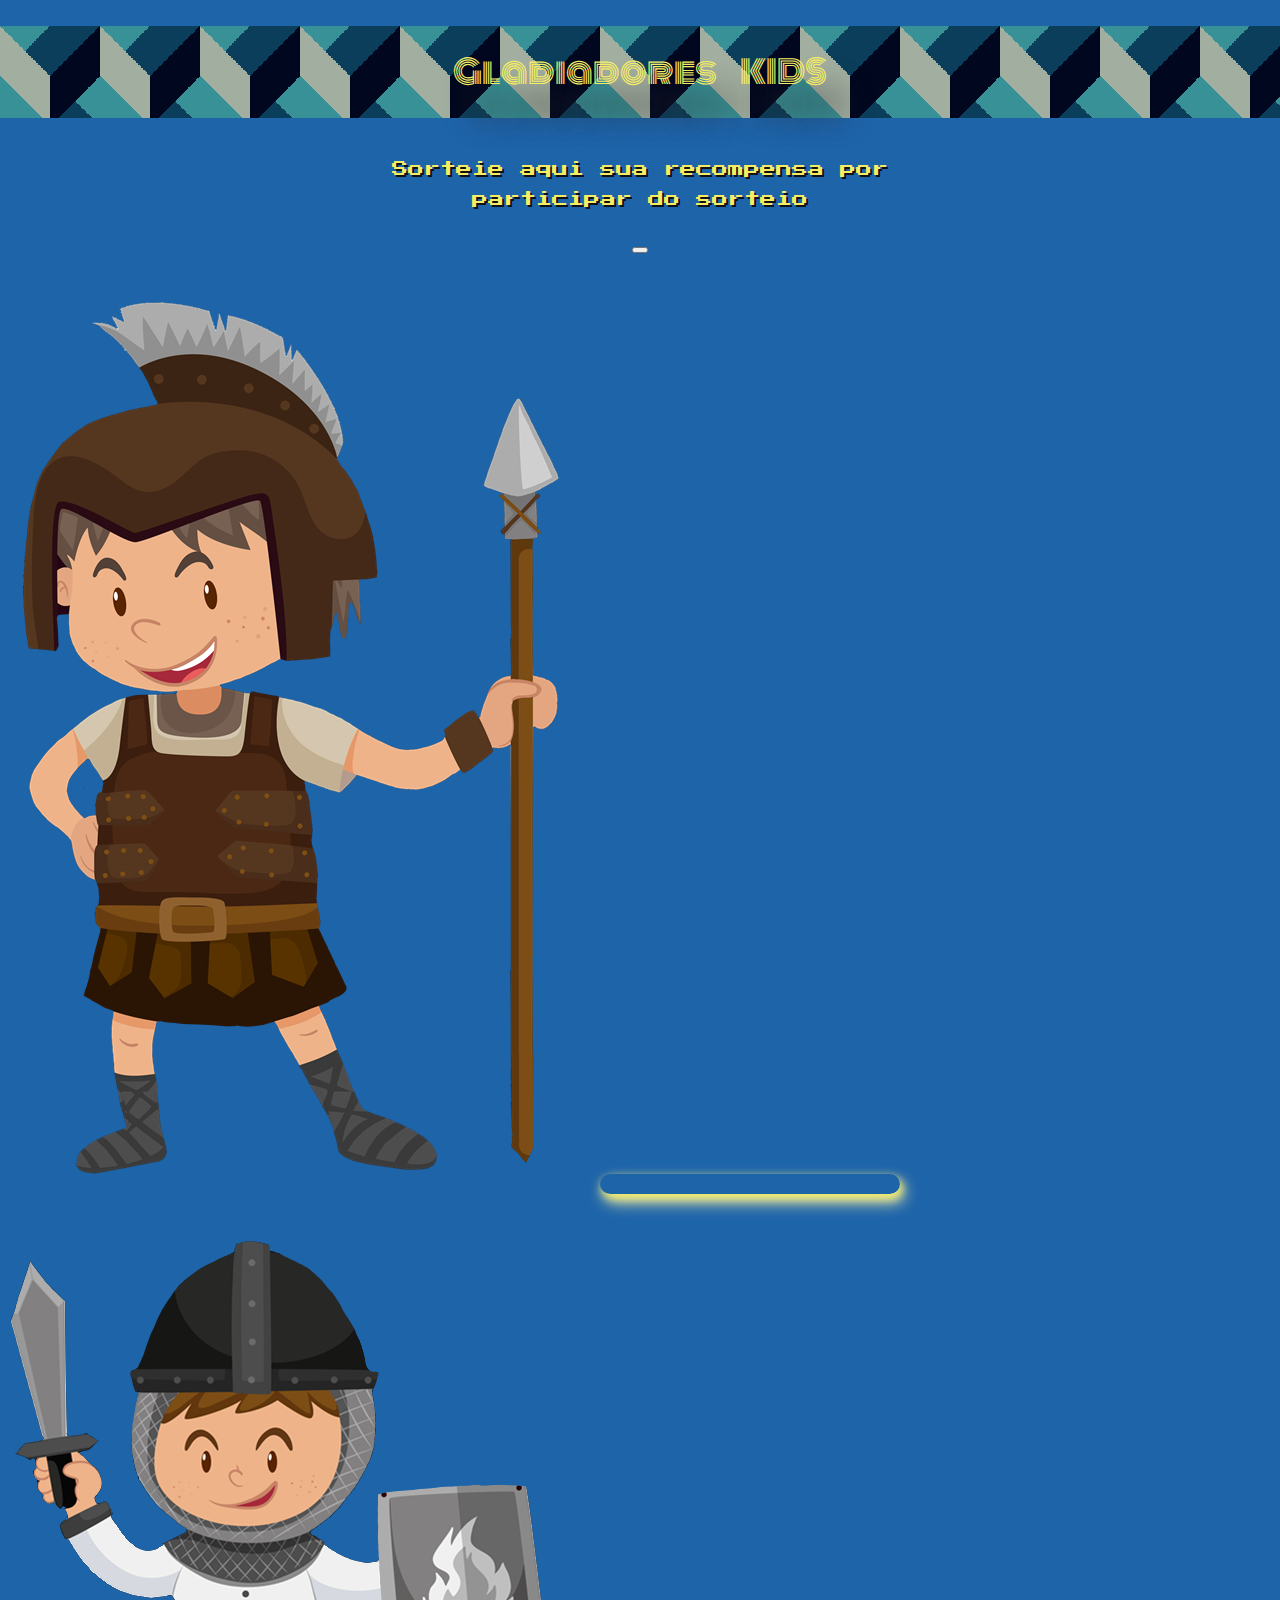
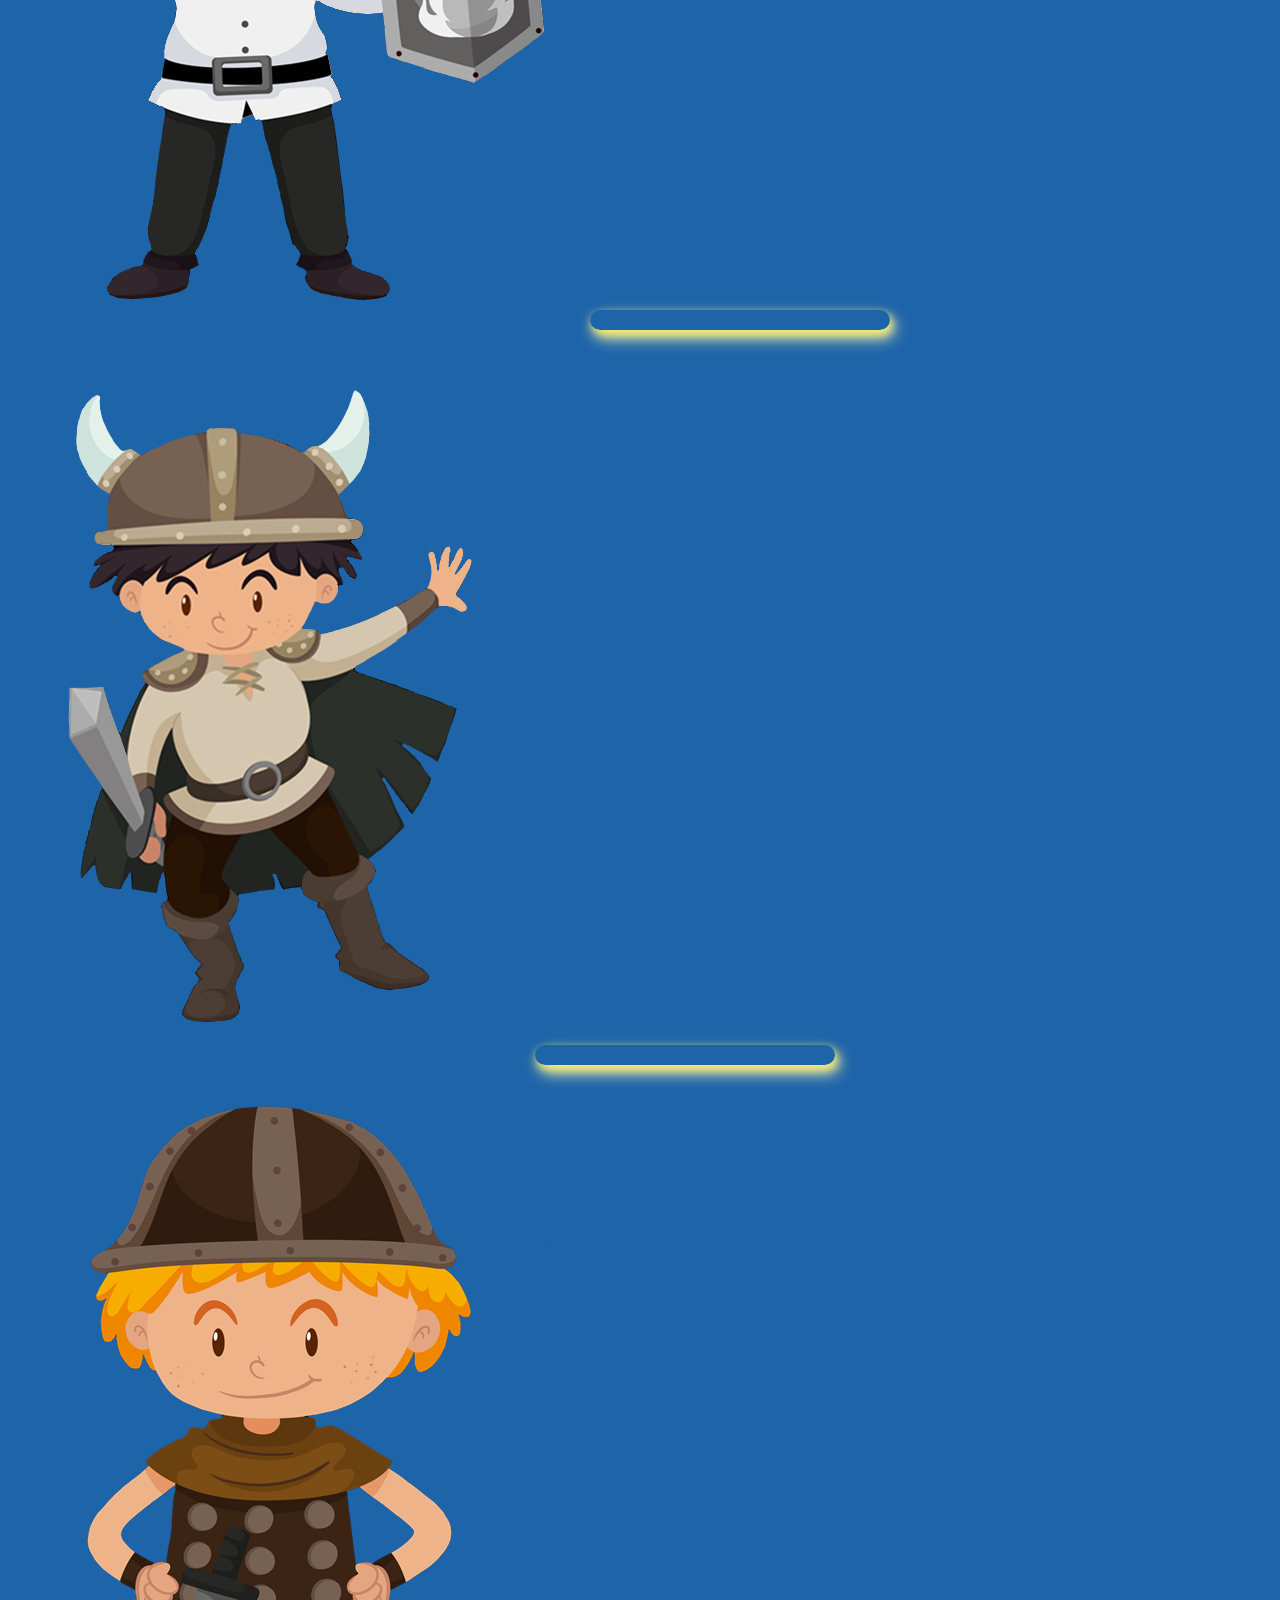
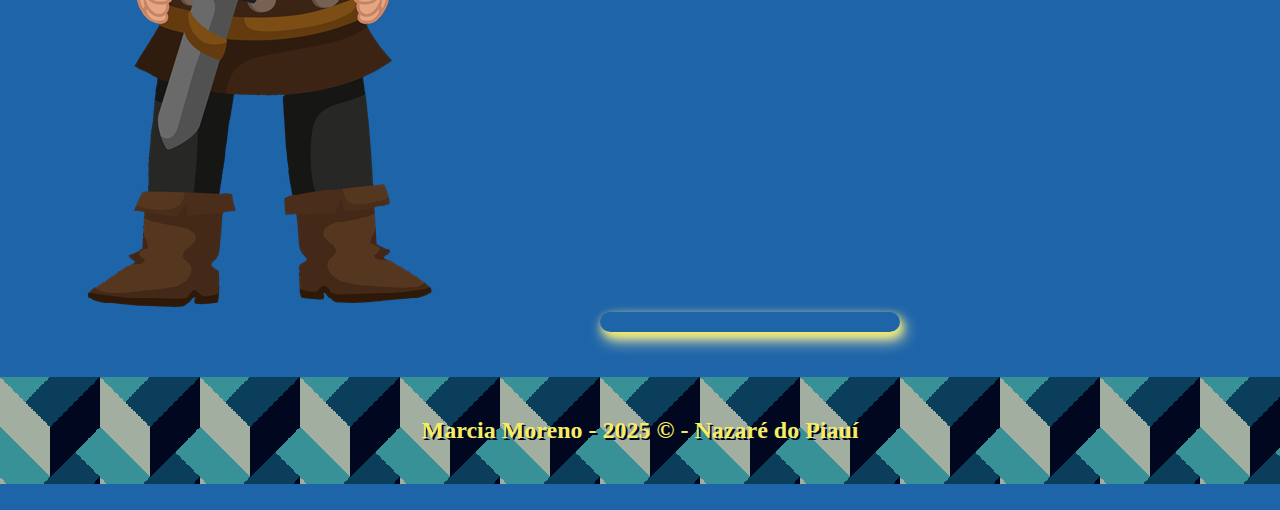
<file: 2. Calculadora de Partidas Rankeadas/index.html>
<!DOCTYPE html>
      <html lang="pt-br">
            <head>
                  <meta charset="UTF-8">
                  <meta name="viewport" content="width=device-width, initial-scale=1.0">
                  <title>Calculdora de Partidas Rankeadas</title>
                  <link rel="stylesheet" href="css/estilo.css">
                  <script src="index.js" defer></script>
            </head>
            <body>
                  <header>
                        <h1 class="h1"> Gladiadores KIDS</h1>
                  </header>
                  <div class="recompensa">
                        <p>Sorteie aqui sua recompensa por participar do sorteio</p>
                        <button onclick="realizarSorteio()"></button>
                        <p id="resultado"></p>
                  </div>
                  <main>
                        <div class="container_hero">
                              <img src="./Imagens/soldado01.png" alt="Soldado Romano kid 01">
                              <button onclick="janelaModal()" class="btn"></button>
                        </div>
                        <div class="container_hero">
                              <img src="./Imagens/soldado02.png" alt="Soldado Romano kid 02">
                              <button onclick="janelaModal()" class="btn"></button>
                        </div>
                        <div class="container_hero">
                              <img src="./Imagens/soldado03.png" alt="Soldado Romano kid 03">
                              <button onclick="janelaModal()" class="btn"></button>
                        </div>
                        <div class="container_hero">
                              <img src="./Imagens/soldado04.png" alt="Soldado Romano kid 04">
                              <button onclick="janelaModal()" class="btn"></button>
                        </div>
                  </main>
                  <footer>
                        <h2>Marcia Moreno - 2025 &copy - Nazaré do Piauí</h2>
                  </footer>
            </body>
      </html>
</file>
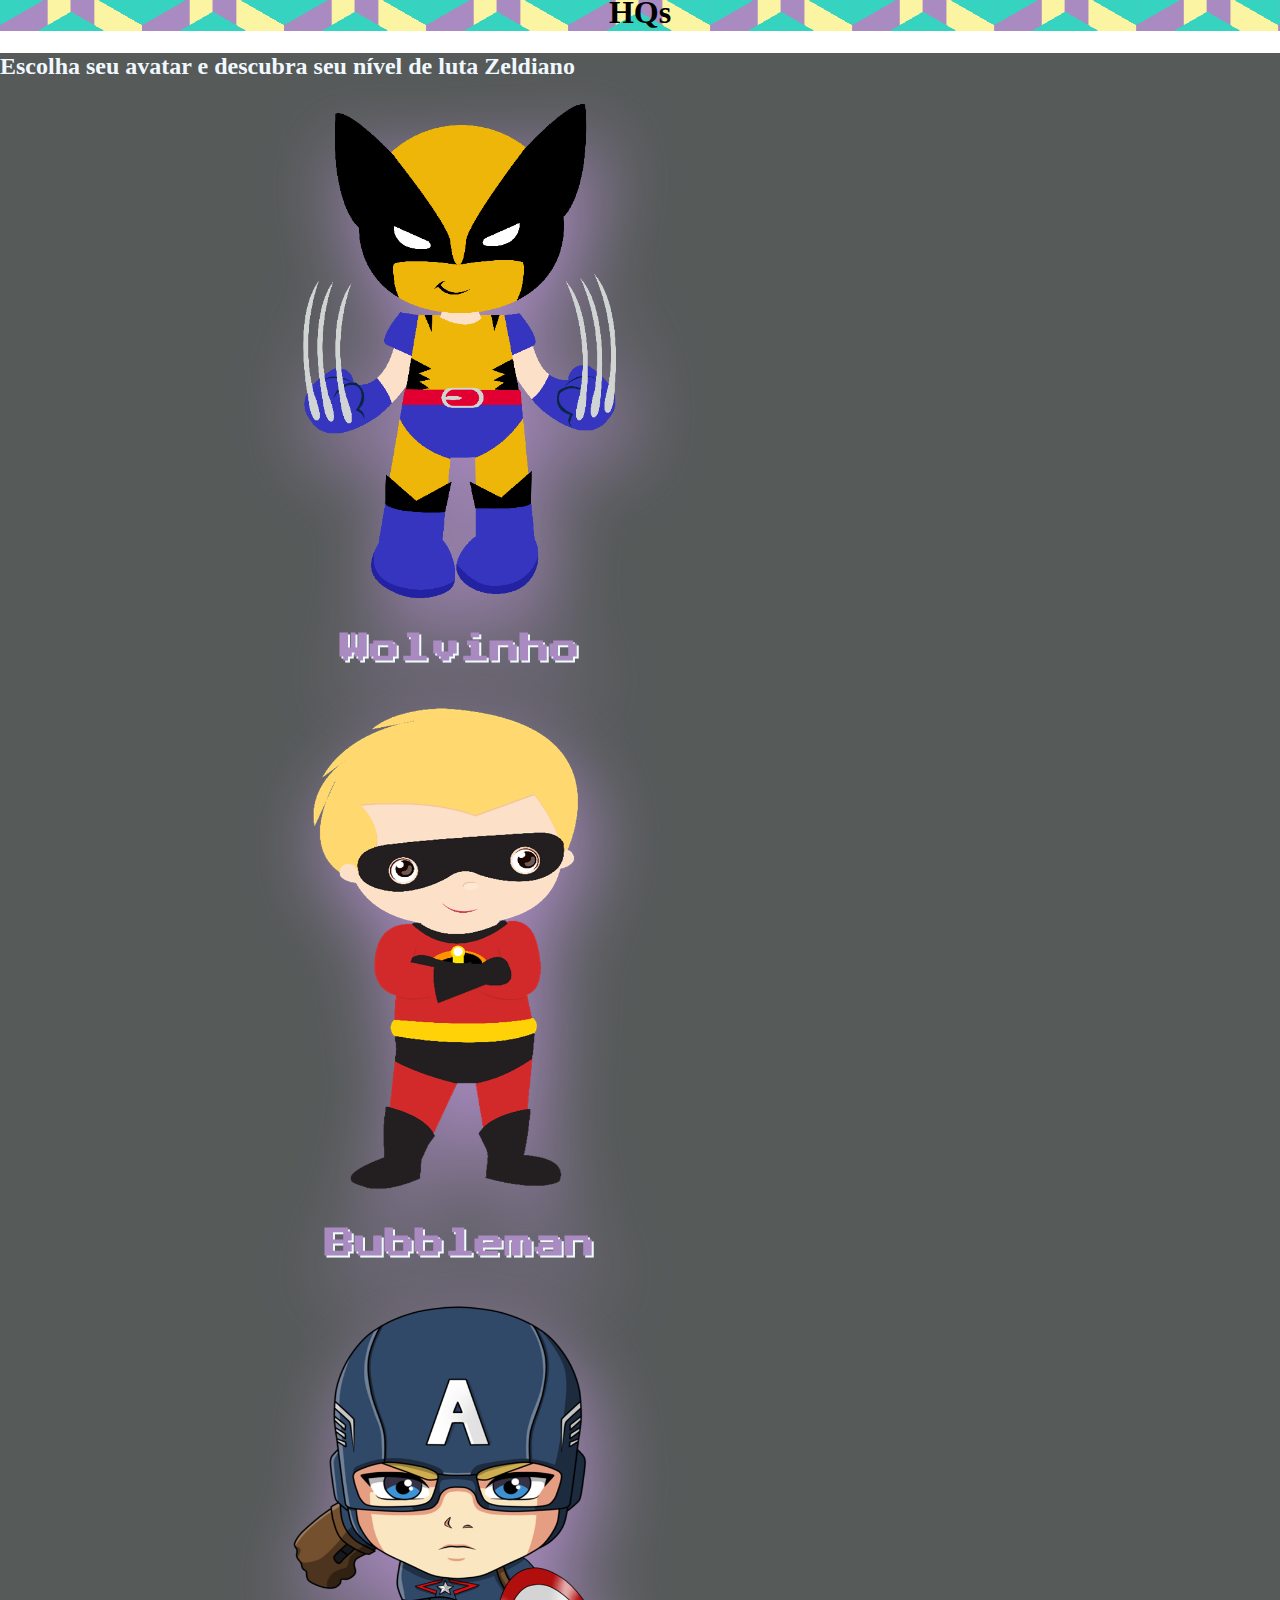
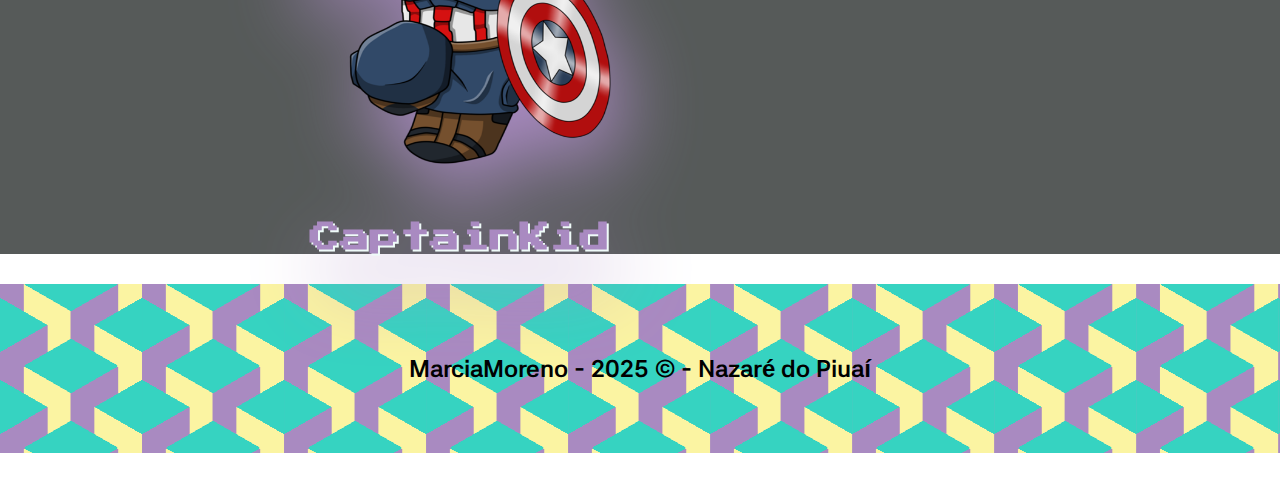
<file: Desafio de Projeto - Classificador de Nivel de Herói/index.html>
<!DOCTYPE html>
     <html lang="pt-br">
          <head>
               <meta charset="UTF-8">
               <meta name="viewport" content="width=device-width, initial-scale=1.0">
               <title>Home  Zeldianos</title>
               <link rel="stylesheet" href="css/estilo.css">
          </head>
          <body>
               <header>
                    <h1 class="game_name">FIGHT ZONE <br><b class="subtitle">HQs</b></h1>                    
               </header>  
               <main>
                    <h2>Escolha seu avatar e descubra seu nível de luta Zeldiano</h2>
                    <div class="container">
                         <div class="zeldiano_hero">
                              <img src="./Imagens/heroi01.png" alt="Heroi Zeldiano Wolvinho">
                              <h3>Wolvinho</h3>
                         </div>
                         <div class="zeldiano_hero">
                              <img src="./Imagens/heroi02.png" alt="Heroi Zeldiano Bubbleman">
                              <h3>Bubbleman</h3>
                         </div>
                         <div class="zeldiano_hero">
                              <img src="./Imagens/heroi03.png" alt="Heroi Zeldiano CaptainKid">
                              <h3>CaptainKid</h3>
                         </div>
                    </div>
               </main>
               <footer>
                    <h2>MarciaMoreno - 2025 &copy; - Nazaré do Piuaí</h2>
               </footer>
               <script src="index.js"></script>
          </body>
     </html>
</file>
<file: 2. Calculadora de Partidas Rankeadas/css/estilo.css>
@import url('https://fonts.googleapis.com/css2?family=Anton&family=Bytesized&family=Monoton&family=PT+Sans+Narrow:wght@400;700&display=swap');
@import url('https://fonts.googleapis.com/css2?family=Anton&family=Bytesized&family=Monoton&family=PT+Sans+Narrow:wght@400;700&family=Press+Start+2P&display=swap');
@import url('https://fonts.googleapis.com/css2?family=42dot+Sans:wght@300..800&family=Anton&family=Bytesized&family=Monoton&family=PT+Sans+Narrow:wght@400;700&family=Press+Start+2P&display=swap');

/******************************************************************************************************************
***************DESAFIO DE PROJETO - Lógica de Programação - Nazaré do Piauí 18/03 ********************************/

          /*** Fontes do GOOGLE  */
          .monoton-regular {
               font-family: "Monoton", sans-serif;
               font-weight: 400;
               font-style: normal;
          }
          .press-start-2p-regular {
               font-family: "Press Start 2P", system-ui;
               font-weight: 400;
               font-style: normal;
          }
          .texto {
               font-family: "42dot Sans", sans-serif;
               font-optical-sizing: auto;
               font-weight: 400;
               font-style: normal;
          }    
/****************************************************************************************************
********* Estilização do BODY */
          a{ text-decoration: none;}
          body{
               flex-wrap: wrap; margin: 0; padding: 0; min-width: 360px;
               background-color: #1E64A9 ;
          }
          ul li{ list-style: none;} 
          header,footer{
               --s: 100px; /* control the size*/
               --c1: #0B3E5A;
               --c2: #00071E;
               --c3: #389196;
               --c4: #A2AFA0;
               text-align: center;
               background:
               conic-gradient(from  45deg at 75% 75%, var(--c3) 90deg,var(--c1) 0 180deg,#0000 0),
               conic-gradient(from -45deg at 25% 25%, var(--c3) 90deg,#0000 0),
               conic-gradient(from -45deg at 50% 100%,#0000 180deg,var(--c3) 0),
               conic-gradient(from -45deg,var(--c1) 90deg, var(--c2) 0 225deg,var(--c4) 0);
               background-size: var(--s) var(--s); 

          }
          .btn{
               width: 300px; padding: 10px 20px;  border-radius: 50px; line-height: 32px;
               background-color: transparent; border: none; text-align: center;
               box-shadow: 2px 4px 8px #f7ed65, 4px 8px 16px #f4efac;
               font-family: "Press Start 2P", system-ui; margin: 2%;
               text-shadow: 2px 2px 0 #f7ed65; font-size: 1.3rem;
          }
          .btn:hover{ background-color: #f7ed65; backdrop-filter: blur(10px); cursor: pointer;}

/****************************************************************************************************
********* Estilização do <Header> */
          header{ display: flex; justify-content: space-between; text-align: center; margin: 2% 0%; align-items: center;}
          .h1{
               font-size: 2rem;  font-family: "Monoton", sans-serif; font-weight: 200;
               word-spacing: 20px; color: #f7ed65; 
               text-shadow: 18px 32px 30px #322d32; width: 100%;
          }   
/****************************************************************************************************
********* Estilização do <Main> */

          /*** Estilização do sorteio de vitorias ....*/
          .recompensa{
               text-align: center; justify-items: center; min-width: 360px; flex-wrap: wrap;
               font-family: "Press Start 2P", system-ui; color: #f7ed65;
          }
          .recompensa p{ 
               padding: 10px; line-height: 30px; text-shadow: 2px 2px 0 #101112;
               width: 500px; margin: 10px;
          }
          .moeda{
               background-image: url("../Imagens/moeda.png");
               background-repeat: no-repeat; background-size: cover; 
               width: 70px; height: 70px; border-radius: 100%;
          }
          .moeda:hover{ box-shadow: 2px 4px 18px #00071E;} 

          /*** Estilização da amostra dos herois do torneio ....*/
          .zona-de-herois{
               display: flex; flex-wrap: wrap; min-width: 350px;
               justify-content: center; align-items: center; text-align: center;
               margin-top: 4%; margin-bottom: 6%;
               background-image: url("../Imagens/back_topo.png");
               background-position: center; background-size: cover;
               background-repeat: repeat-y 100%;
          }
          .heroi img{ width: 160px; height: 200px; object-fit: contain; object-position: center;}
          .heroi{ max-width: 340px;}
          .heroi:nth-child(1):hover{
               animation: hero 3s ease-in-out infinite alternate;
               background-image: url("../Imagens/flash-de-luz.png");
               background-size: cover; border-radius: 50%;
          }
          .heroi:nth-child(2):hover{
               animation: hero 3s ease-in-out infinite alternate;
               background-image: url("../Imagens/flash-de-luz.png");
               background-size: cover; border-radius: 50%;
          }
          .heroi:nth-child(3):hover{
               animation: hero 3s ease-in-out infinite alternate;
               background-image: url("../Imagens/flash-de-luz.png");
               background-size: cover; border-radius: 50%;
          }
          .heroi:nth-child(4):hover{
               animation: hero 3s ease-in-out infinite alternate;
               background-image: url("../Imagens/flash-de-luz.png");
               background-size: cover; border-radius: 50%;
          }

          @keyframes hero{
               to{
                    transform: scale(1.5);
                    filter: drop-shadow( 30px 50px 80px #f7ed65);
                    background-image: url("../Imagens/flash-de-luz.png");
                    font-size: 2rem; 
                    
               }
          }

/****************************************************************************************************
********* Estilização das Janelas Modais */
          .janela-modal{
               width: 1500px; height: auto;  position: absolute; flex-wrap: wrap;
               background-color: rgba(0,0,0, 0.5); top: 230px; right: 0px;
               display: none; align-items: center; justify-content: center;
               min-width: 360px; padding-bottom: 10%; 
               
          }
          .modal{
               width: 60%; min-width: 360px; margin: 2% 5%; 
               background-color: rgba(255,255,255, 0.589); flex-wrap: wrap;
               backdrop-filter: blur(10px); padding: 20px; border-radius: 20px;
               font-family: "Press Start 2P", system-ui; color: #00071E;
          }
          .fechar_modal{
               position: absolute; top: -10px; right: -10px; cursor: pointer;
               width: 30px; height: 30px; border-radius: 50%; border: 0;
               background-color: red; color: #f7ed65; font-size: 22px;
          }
          .janela-modal.abrir{ display: flex; flex-wrap: wrap; }

          @keyframes abrirModal {
               from{
                    opacity: 0; transform: translate3d( 0,-20px,-5px);
               }
               to{
                    opacity: 1; transform: translate3d(0,0,0);
               }
          }
          .abrir .modal{ animation: abrirModal 0.5s}

          /*** Estilização do conteudo da janela Modal */
               .fechar_oponente{
                    position: absolute; top: -10px; right: -10px; cursor: pointer;
                    width: 30px; height: 30px; border-radius: 50%; border: 0;
                    background-color: red; color: #f7ed65; font-size: 22px;
               }
               .oponente{ display: flex; justify-content: center; align-items: center; flex-direction: row; }
               .oponente_img{ 
                    width: 150px; height: 150px; object-fit: fill; object-position: center; border-radius: 30px;
                    box-shadow: 12px 12px 0 #455b70, 14px 14px 0 #faec6b; border: inset 2px #9517e3;
               }
               .oponente_img:hover{ 
                    box-shadow: 12px 12px 0 #389196, 14px 14px 0 #faec6b; border: inset 2px #9517e3;
               }
               .info {
                    display: none;
                    position: relative;
                    background: white;
                    padding: 10px;
                    border: 1px solid black;
               }
               .info.abrir {
                    display: flex; 
               }

               .oponente #disputado{
                    display: block; justify-content: center; background-color: #f7ed65a5;
                    font-family: "42dot Sans", sans-serif; width: 350px; padding: 40px;
                    border-radius: 32px;
               }
               .oponente #disputado_concluido{
                    display: block; justify-content: center; background-color: #f7ed65a5;
                    font-family: "42dot Sans", sans-serif; width: 350px; padding: 40px;
                    border-radius: 32px;
               }

               #disputado, #disputado_concluido {
                    display: none;
                    position: relative;
                    background: white;
                    padding: 10px;
                    border: 1px solid black;/* Começa invisível */
                }
/****************************************************************************************************
********* Estilização do Footer */
          footer{
               padding: 20px; color: #f7ed65; margin-top: 20px; margin-bottom: 2%;
               text-shadow: 2px 2px 0 #00071E;
          }
</file>
<file: Desafio de Projeto - Classificador de Nivel de Herói/css/estilo.css>
@import url('https://fonts.googleapis.com/css2?family=Anton&family=Bytesized&family=Monoton&family=PT+Sans+Narrow:wght@400;700&display=swap');
@import url('https://fonts.googleapis.com/css2?family=Anton&family=Bytesized&family=Monoton&family=PT+Sans+Narrow:wght@400;700&family=Press+Start+2P&display=swap');
@import url('https://fonts.googleapis.com/css2?family=42dot+Sans:wght@300..800&family=Anton&family=Bytesized&family=Monoton&family=PT+Sans+Narrow:wght@400;700&family=Press+Start+2P&display=swap');

/******************************************************************************************************************
***************DESAFIO DE PROJETO - Lógica de Programação - Nazaré do Piauí 18/03 ********************************/

    /*** Fontes do GOOGLE  */
        .monoton-regular {
            font-family: "Monoton", sans-serif;
            font-weight: 400;
            font-style: normal;
        }
        .press-start-2p-regular {
            font-family: "Press Start 2P", system-ui;
            font-weight: 400;
            font-style: normal;
        }

        .texto {
            font-family: "42dot Sans", sans-serif;
            font-optical-sizing: auto;
            font-weight: 400;
            font-style: normal;
        }    
/****************************************************************************************************
********* Estilização do BODY */

        body{
            margin: 0 auto; padding: 0;
            flex-wrap: wrap; min-width: 360px;             
        }
        main{ background-color: #565a59; color: aliceblue; }
        p{ font-size: 1.4rem; }
        ul li{ list-style: none;}
        header,footer{ text-align: center;}

/****************************************************************************************************
********* Estilização dos itens do HEADER */
        header {
            --s: 82px; /* control the size*/
            --c1: #a98ac1;
            --c2: #fbf4a2;
            --c3: #36d3c1;

            --_g: var(--c3) 0 120deg,#0000 0;
            background:
            conic-gradient(from -60deg at 50% calc(100%/3),var(--_g)),
            conic-gradient(from 120deg at 50% calc(200%/3),var(--_g)),
            conic-gradient(from  60deg at calc(200%/3),var(--c3) 60deg,var(--c2) 0 120deg,#0000 0),
            conic-gradient(from 180deg at calc(100%/3),var(--c1) 60deg,var(--_g)),
            linear-gradient(90deg,var(--c1)   calc(100%/6),var(--c2) 0 50%,
                                var(--c1) 0 calc(500%/6),var(--c2) 0);
            background-size: calc(1.732*var(--s)) var(--s);
            margin-top: -5%;
        }     
        .h1{
            font-size: 6rem;  font-family: "Monoton", sans-serif; font-weight: 200;
            word-spacing: 20px; background-color: var(--c1); color: var(--c2);
            border-bottom: dotted 18px #36d3c1 ; margin: 5%; margin-top: 5%;
        }
        .tito{ 
            padding: 40px; color: #f5f599; 
            text-shadow: 2px 4px 18px #2e2635, 4px 8px 22px #2e2635, 8px 16px 42px #2e2635;
       }

/****************************************************************************************************
******* Estilização da div das MOEDAS */

        .recompensa{
            width: 760px; height: 300px; text-align: center;
            flex-wrap: wrap; margin: auto; line-height: 32px; position: relative;
            display: block; padding: 25px;  font-family: "Press Start 2P", system-ui;
        }
        .recompensa img{ width: 100px; display: block; margin: auto; position: absolute; top: -1px; left: -2px;}
        .recompensa button{ 
            width: 100px; height: 100px; border-radius: 50%; position: relative; 
            animation: moeda 3s ease-in-out alternate infinite; 
            background: radial-gradient(circle, rgba(236,226,71,0.9551470246301645) 0%, rgba(147,129,23,1) 47%, rgba(242,224,115,0.8122898817730217) 100%);
        }
        @keyframes moeda {
            to{
                box-shadow: 2px 24px 56px #f5f599;
            } 
        }
        #resultado{ color: #fde445; font-size: 1.5rem; }

/****************************************************************************************************
********* Estilização das GRADES DOS HERÓIS... */
        .zona_zeldiana { 
            display: flex; flex: wrap; justify-content: center; width: 100%; 
            border-bottom: dotted 8px #36d3c1 ;
        }
        .zeldiano_hero, .info_hero{ width: 45%;}
        .zeldiano_hero{ 
            text-align: center;
            width: 100vh;  font-family: "Press Start 2P", system-ui; margin: 10px;
            color: #a98ac1; text-shadow: 2px 2px 0 #effbf9; font-size: 1.6rem;
            filter: drop-shadow( 10px 30px 40px #a98ac1); line-height: 32px;  
        }
        .zeldiano_hero img{
            width: 360px; height: 500px;
        }     
        .zeldiano_hero:nth-child(1):hover{
            animation: zeldiano_hero 3s ease-in-out alternate infinite;                 
        }
        .zeldiano_hero:nth-child(2):hover{
            animation: zeldiano_hero 3s ease-in-out alternate infinite;          
        }
        .zeldiano_hero:nth-child(3):hover{
            animation: zeldiano_hero 3s ease-in-out alternate infinite;           
        }
        .zeldiano_hero:nth-child(4):hover{
            animation: zeldiano_hero 3s ease-in-out alternate infinite;           
        }
        .zeldiano_hero:nth-child(5):hover{
            animation: zeldiano_hero 3s ease-in-out alternate infinite;           
        }
        .zeldiano_hero:nth-child(6):hover{
            animation: zeldiano_hero 3s ease-in-out alternate infinite;           
        }
        .zeldiano_hero:nth-child(7):hover{
            animation: zeldiano_hero 3s ease-in-out alternate infinite;           
        }
        .zeldiano_hero:nth-child(8):hover{
            animation: zeldiano_hero 3s ease-in-out alternate infinite;           
        }
        @keyframes zeldiano_hero {
            to{
                transform: scale(1);
                filter: drop-shadow( 10px 30px 40px #fdfbc9);
                background-image: url("../Imagens/estrela-bkg.png");
                font-size: 2rem; color: #fffca3;
                font-family: "Press Start 2P", system-ui; text-align: center; 
                text-shadow: 2px 4px 18px #2e2635, 4px 8px 22px #2e2635, 8px 16px 42px #2e2635;
            }
        }
        .info_hero{ 
            margin-top: 5%; 
            font-family: "Press Start 2P", system-ui; font-size: 1.3rem; line-height: 40px;
        }
        .info_hero span{ color: #fde445; text-shadow: 2px 2px 0 #a98ac1; text-align: left;}
        .answer{ color: #36d3c1;}
/****************************************************************************************************
********* Estilização das JANELAS MODAIS DOS HERÓIS... */ 

        .btn{
            padding: 20px 20px 20px 20px; margin: 25px; border-radius: 50px;
            font-family: "Press Start 2P", system-ui; font-size: 1.2rem;
            background: linear-gradient(45deg, #a98ac1 20%, #36d3c1 50%, #f5f599 70%);
            margin-top: 90px; 
            animation: moeda 3s ease-in-out alternate infinite;   
        }
        .btn:hover{
            color: #effbf9; border-style: inset; text-shadow: 2px 2px 0 #2e2635;
                     
        }
        .janela-modal,.janela-modal2,.janela-modal3,
        .janela-modal4,.janela-modal5,.janela-modal6,
        .janela-modal7,.janela-modal8
        {
            width: 100vh; height: 100vh; position: relative; top: 0; left: 0;
            background-color: rgba(0,0,0 0.5);
            display: none; align-items: center; justify-content: center; 
            z-index: 999;
        }
        .modal,.modal2,.modal3,
        .modal4,.modal5,.modal6,
        .modal7,.modal8
        {
            width: 60%; min-width: 360px; min-height: 200px;
            background-color: rgba(255,255,255 0.589);
            backdrop-filter: blur(10px);
            padding: 50px;  border-radius: 20px;
        }
        .fechar,.fechar2,.fechar3,.fechar4,
        .fechar5,.fechar6,.fechar7,.fechar8
        {
            position: absolute; top: -10px; right: -15px; 
            width: 20px; height: 20px;
            border-radius: 50%; border: 0;
            background-color: red; color: #fff;
            font-size: 20px; cursor: pointer;
        }
        .janela-modal.abrir{ display: flex; }
        .janela-modal2.abrir2{ display: flex; }
        .janela-modal3.abrir3{ display: flex; }
        .janela-modal4.abrir4{ display: flex; }
        .janela-modal5.abrir5{ display: flex; }
        .janela-modal6.abrir6{ display: flex; }
        .janela-modal7.abrir7{ display: flex; }
        .janela-modal8.abrir8{ display: flex; }
        

        .abrir .modal, .abrir2 .modal2, .abrir3 .modal3, .abrir4 .modal4,
        .abrir5 .modal5, .abrir6 .modal6, .abrir7 .modal7, .abrir8 .modal8
        { animation: abrirModal 0.5s; }


        @keyframes abrirModal {
            from{
                opacity: 0; transform: translate3d(0, -20px, -5px);
            }
            to{
                opacity: 1; transform: translate3d(0,0,0);
            }
        }
        


/****************************************************************************************************
************ Estilização dos itens do FOOTER */
        footer {
            --s: 82px; /* control the size*/
            --c1: #a98ac1;
            --c2: #fbf4a2;
            --c3: #36d3c1;
            --_g: var(--c3) 0 120deg,#0000 0;

            background:
            conic-gradient(from -60deg at 50% calc(100%/3),var(--_g)),
            conic-gradient(from 120deg at 50% calc(200%/3),var(--_g)),
            conic-gradient(from  60deg at calc(200%/3),var(--c3) 60deg,var(--c2) 0 120deg,#0000 0),
            conic-gradient(from 180deg at calc(100%/3),var(--c1) 60deg,var(--_g)),
            linear-gradient(90deg,var(--c1)   calc(100%/6),var(--c2) 0 50%,
                                var(--c1) 0 calc(500%/6),var(--c2) 0);
            background-size: calc(1.732*var(--s)) var(--s);
            padding: 50px;
            font-family: "42dot Sans", sans-serif;
        }
</file>
